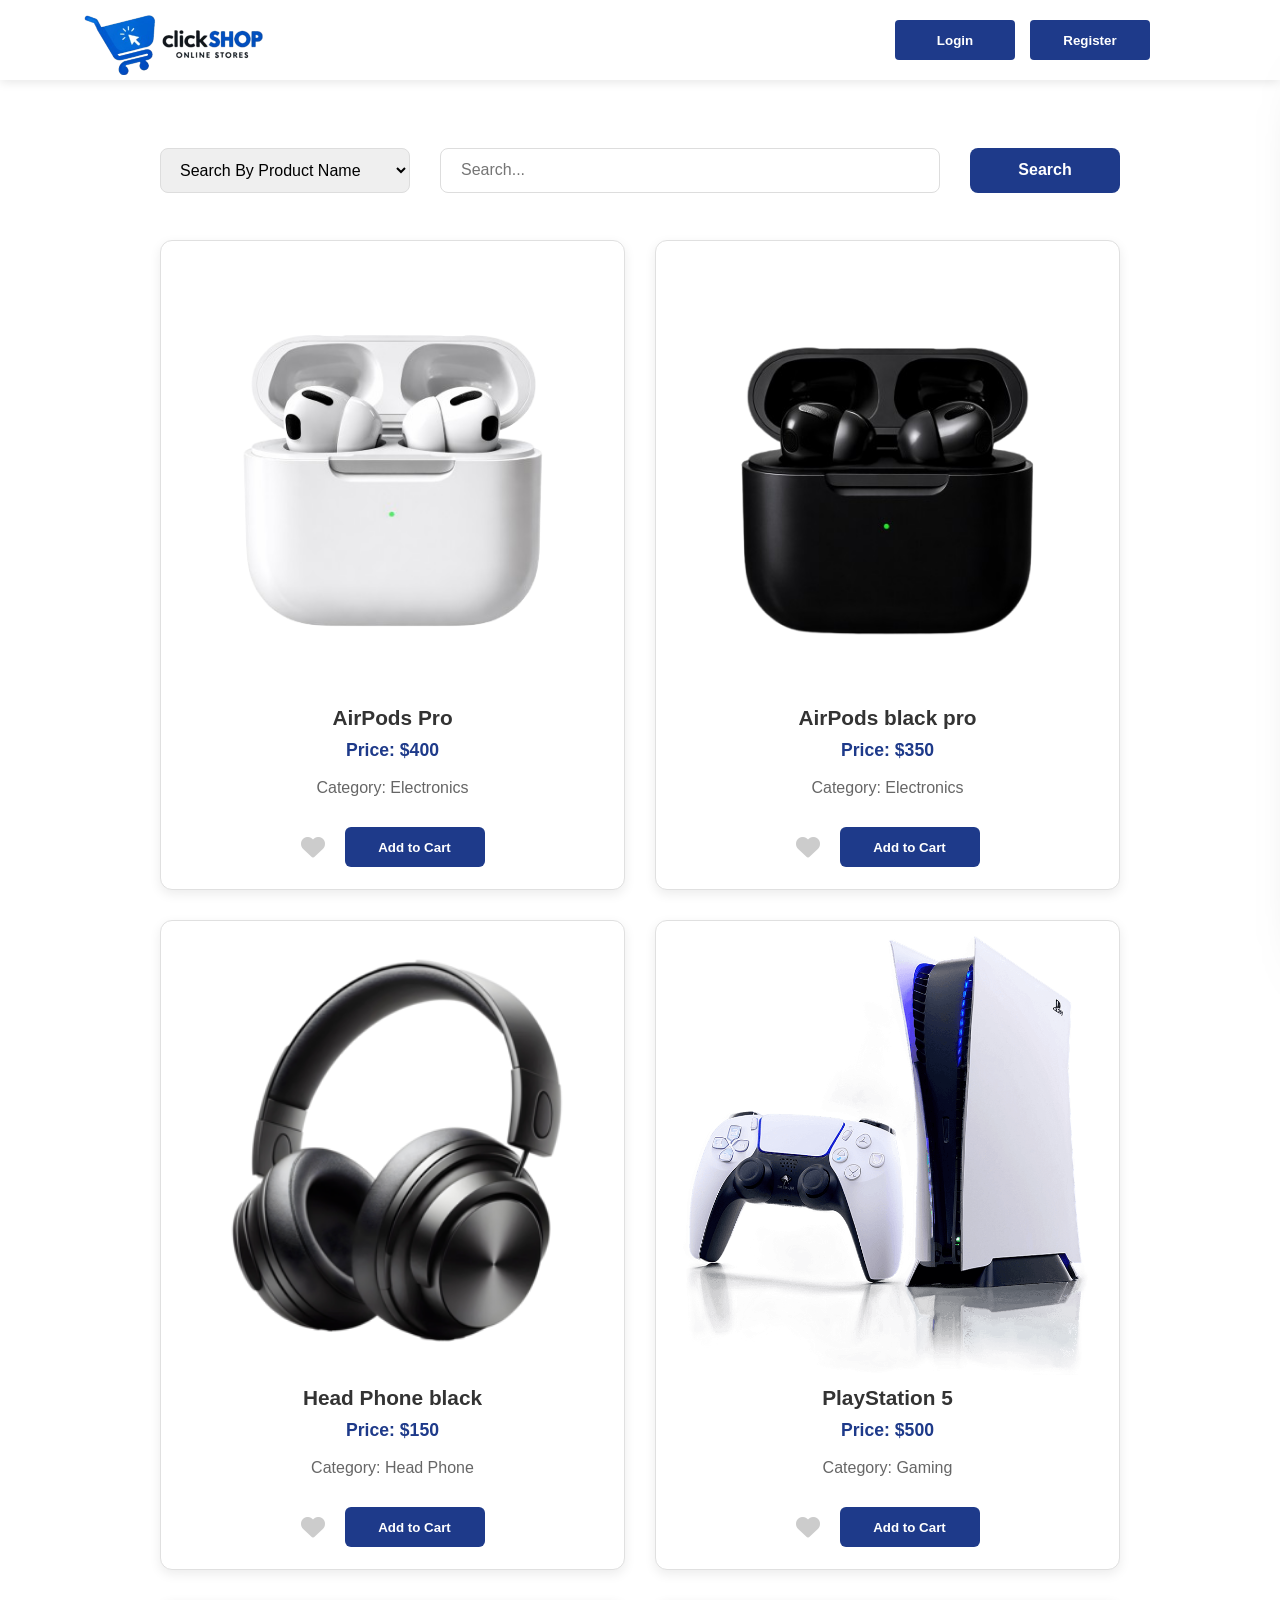
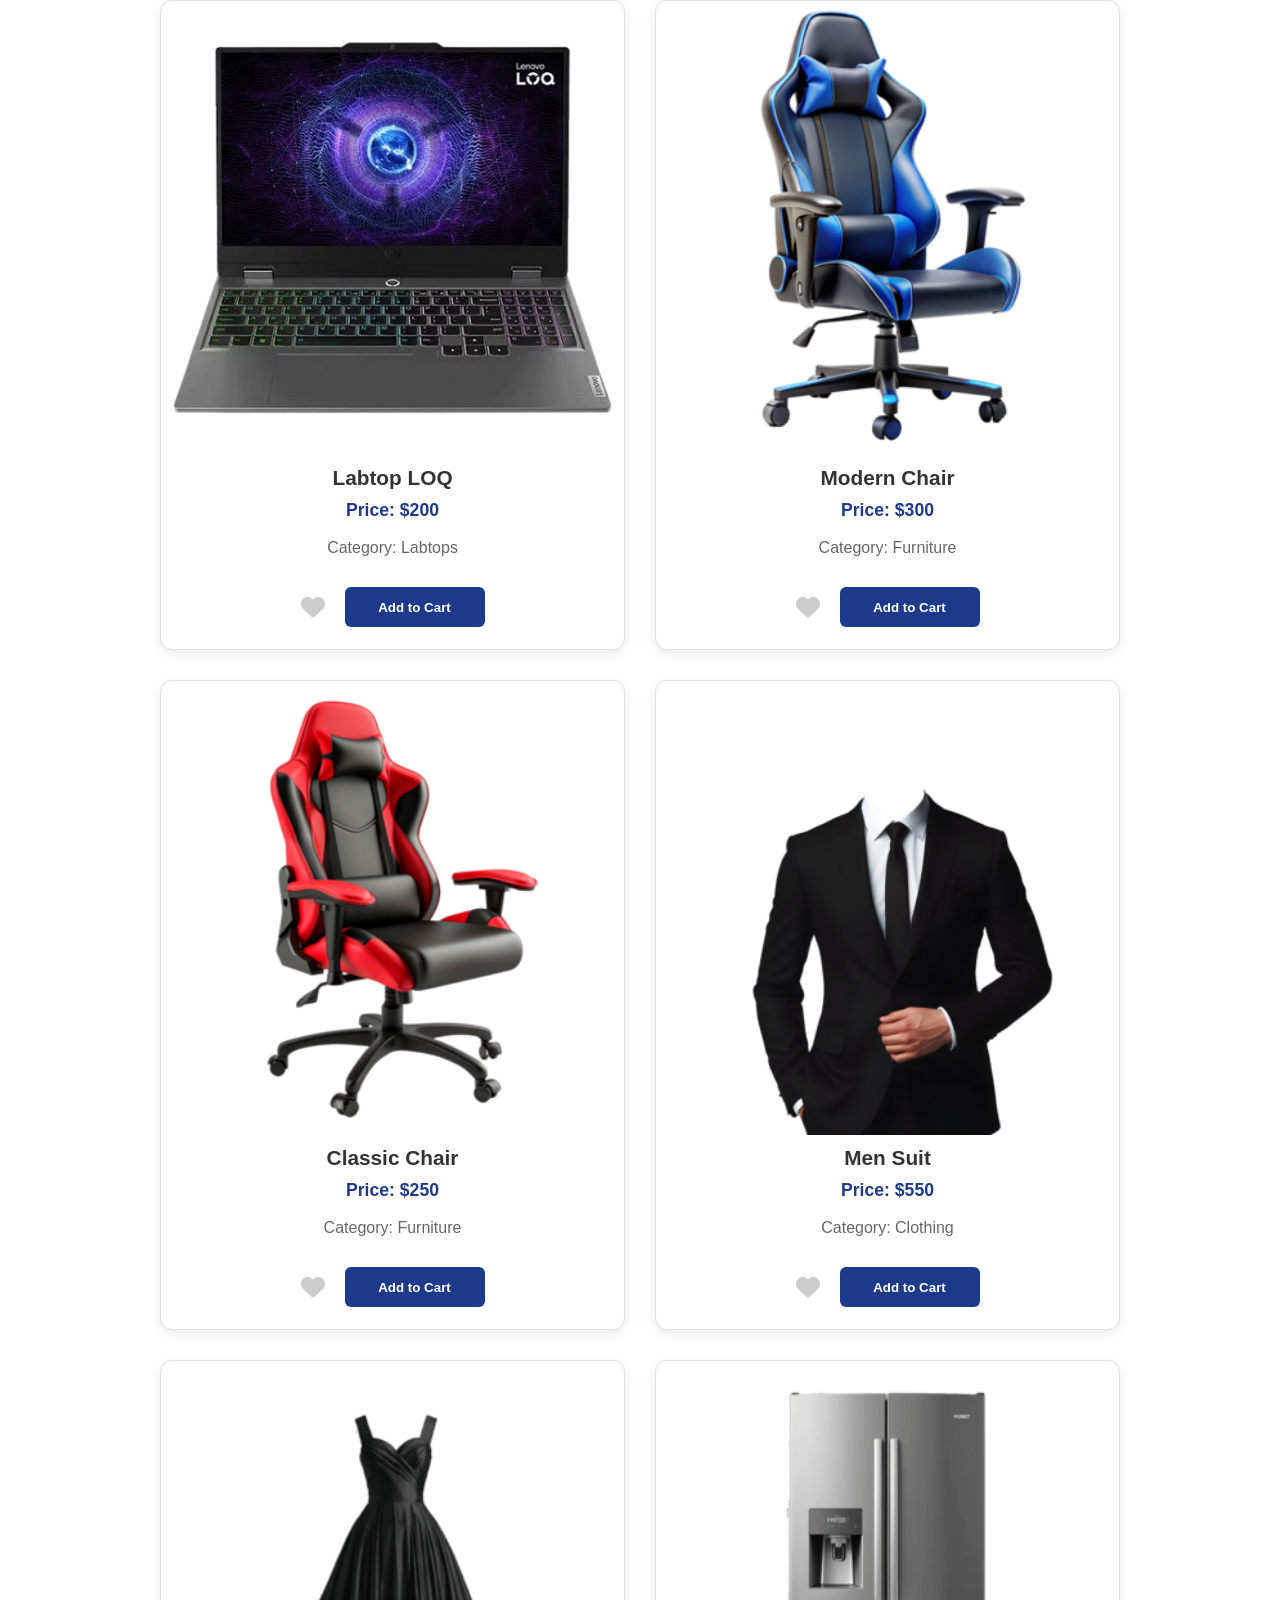
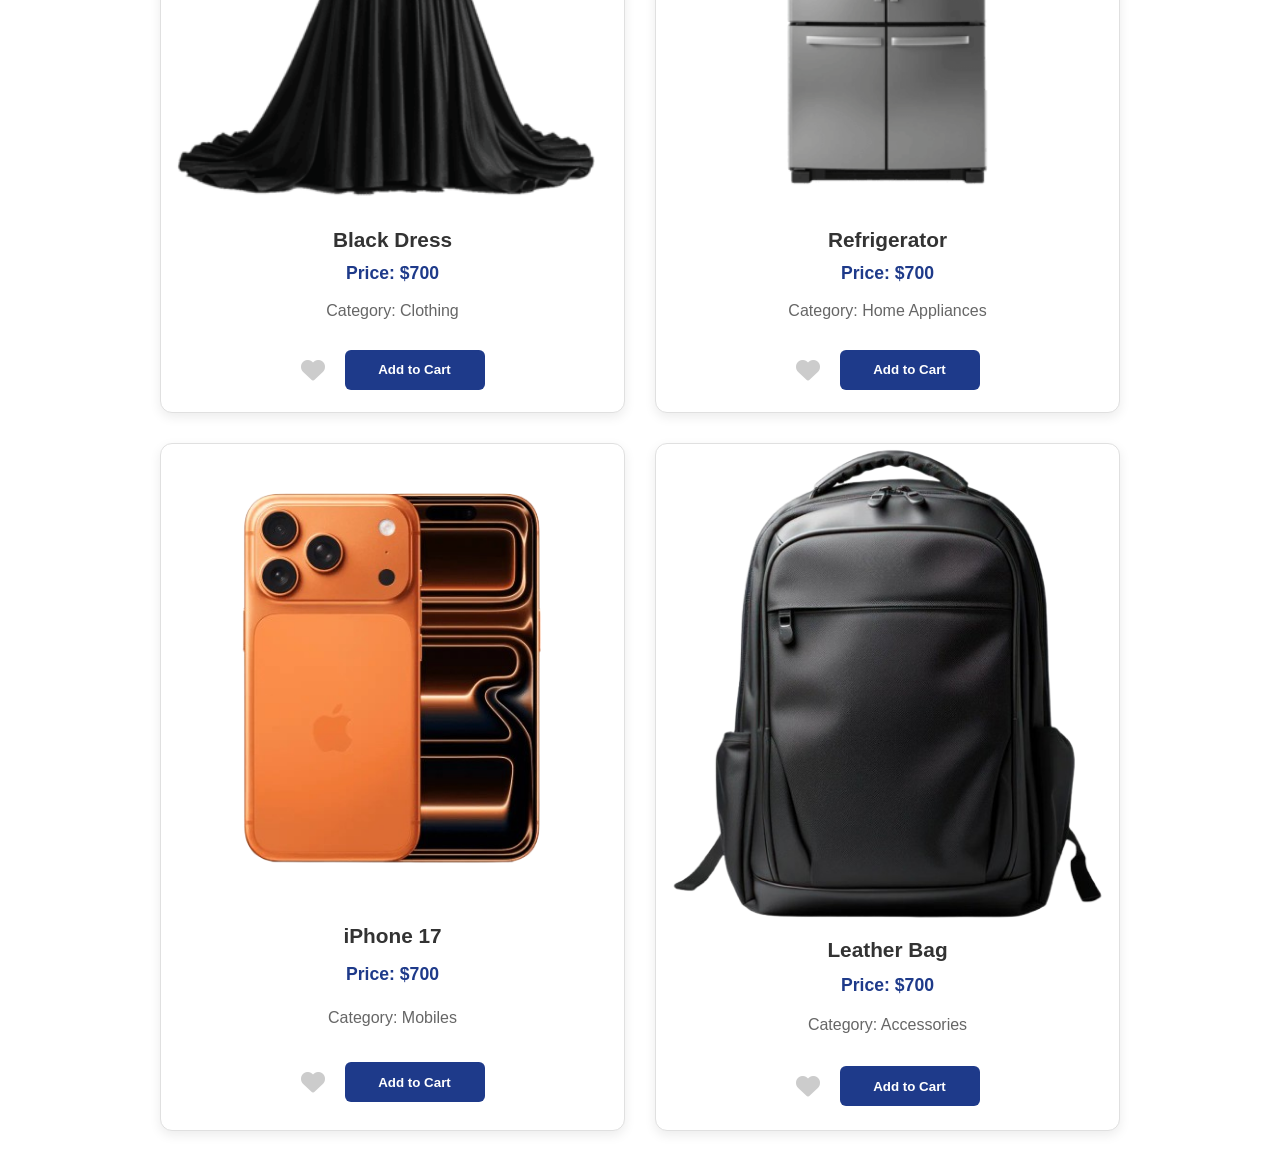
<file: index.html>
<!doctype html>
<html lang="en">
  <head>
    <meta charset="UTF-8" />
    <meta name="viewport" content="width=device-width, initial-scale=1.0" />
    <link rel="stylesheet" href="Css/style.css" />
    <link rel="stylesheet" href="Css/all.min.css" />
    <title>Project-3 || JS</title>
  </head>
  <body>
    <div class="header">
      <img id="lll" src="images/logo3.png" alt=""  />

      <div id="collection_btns">
        <button id="login" href="Login.html">
          <a href="Login.html">Login</a>
        </button>
        <button id="register"><a href="Register.html">Register</a></button>
        <span id="welcome" style="display: none"></span>

        <div id="car">
          <i id="car_cart" class="fa-solid fa-cart-arrow-down" id="num"></i>
          <span id="cartCounter">0</span>
        </div>

        <button id="logout"  style="display: none">
          <a href="Login.html" >Logout</a>
        </button>
      </div>
    </div>
<div id="scroll_home">↑</div>
    <div id="sec1" >
      <select name="" id="selc"  onkeyup="Search(this.value)">
        <option value="Search By Product Name"onclick="SearchFun(this.id)" id="sss">Search By Product Name</option>
        <option value="Search By Category"onclick="SearchFun(this.id)" id="ccc">Search By Category</option>
      </select>
      <input type="search" name="" id="search" placeholder="Search..." onkeyup="Search()" />
      <button id="search_btn">Search</button>
    </div>
    <div id="sec2"></div>
    <div class="overlay"></div>

<div id="shopping_cart">
    <h1>Shopping Cart</h1>
    <div class="cart_content">
        </div>
    <div class="cart_footer">
        <button class="checkout">View All Products</button>
    </div>
</div>

<div class="overlay"></div>

<script src="java_script/script.js"></script>
<script src="java_script/Login.js"></script>
</file>
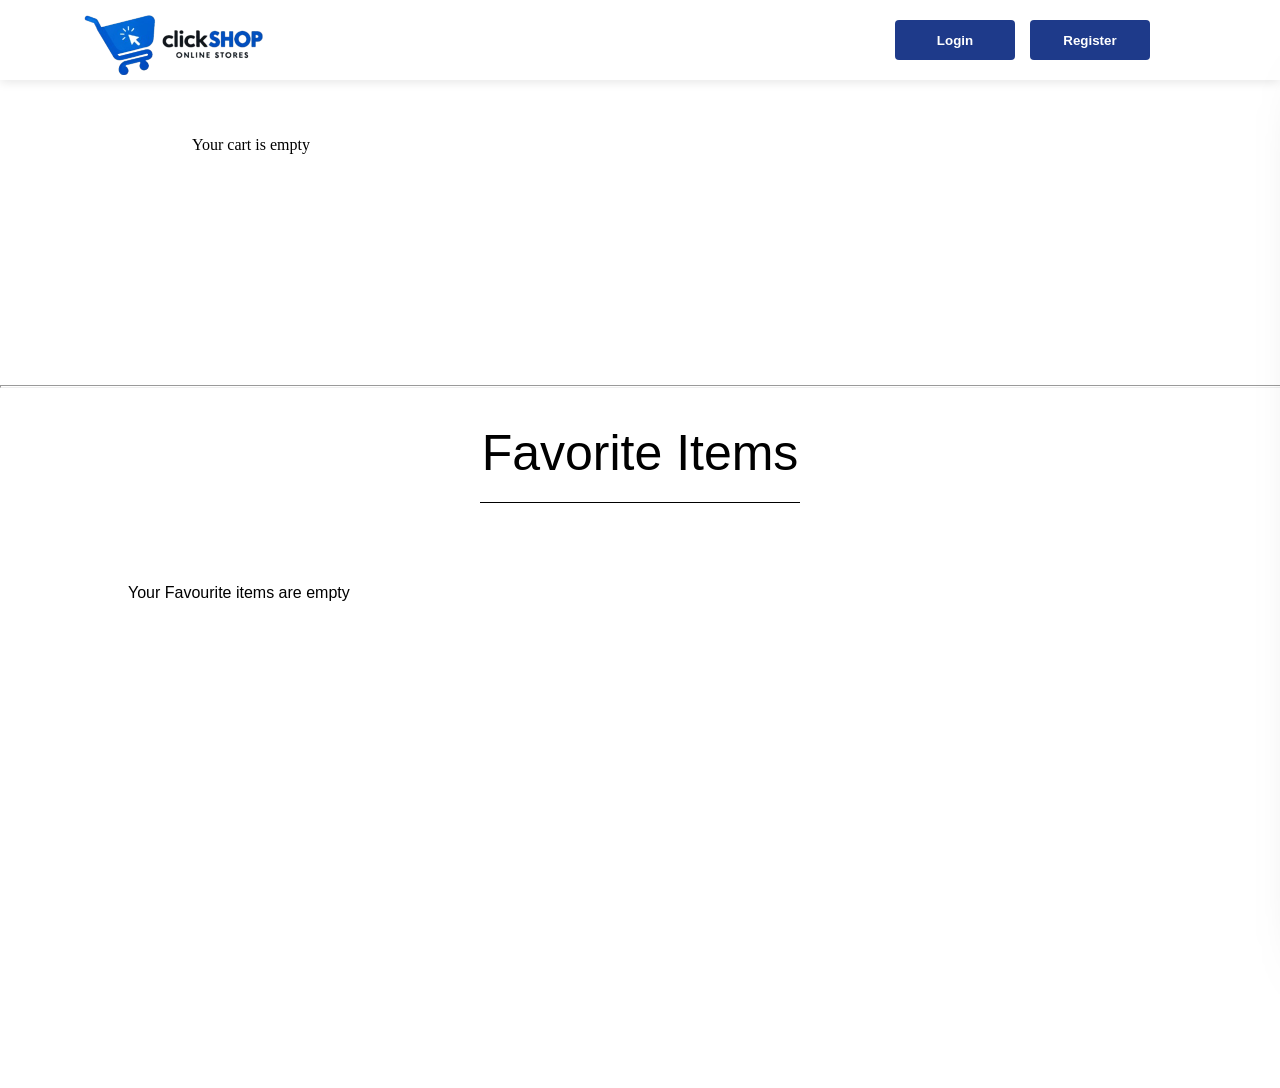
<file: all_productes.html>
<!doctype html>
<html lang="en">
  <head>
    <meta charset="UTF-8" />
    <meta name="viewport" content="width=device-width, initial-scale=1.0" />
    <link rel="stylesheet" href="Css/style.css" />
    <link rel="stylesheet" href="Css/style2.css" />
    <link rel="stylesheet" href="Css/all.min.css" />
    <title>Project-3 || JS</title>
  </head>

  <body>

    <div class="header">
      <img  src="images/logo3.png" alt="" />

      <div id="collection_btns">
        <button id="login" href="Login.html">
          <a href="Login.html">Login</a>
        </button>
        <button id="register"><a href="Register.html">Register</a></button>
        <span id="welcome" style="display: none"></span>

        <div id="car">
          <i id="car_cart" class="fa-solid fa-cart-arrow-down" id="num"></i>
          <span id="cartCounter">0</span>
        </div>

        <button id="logout" style="display: none">
          <a href="Login.html">Logout</a>
        </button>
      </div>
    </div>
<div id="scroll_home">↑</div>

<div id="display_data">
</div>
<!-- <hr style="width: 100%; height: 1px; color: rgb(4, 4, 30);"> -->
<div id="ttotal"></div>
<hr style="width: 100%; height: 1px; color: rgb(4, 4, 30);">

<div class="hrrr">
  <p >Favorite Items</p>
</div>


<div id="display_love_data">
</div>

    <div id="shopping_cart" style="text-align: center;">
      <h1>Shopping Cart</h1>

      <div class="cart_content" id="cart_content">
      <div class="cart_footer">
        <button class="checkout">Show All Products</button>
      </div>
    </div>

    <script src="java_script/script.js"></script>
    <script src="java_script/Login.js"></script>
  </body>
</html>
</file>
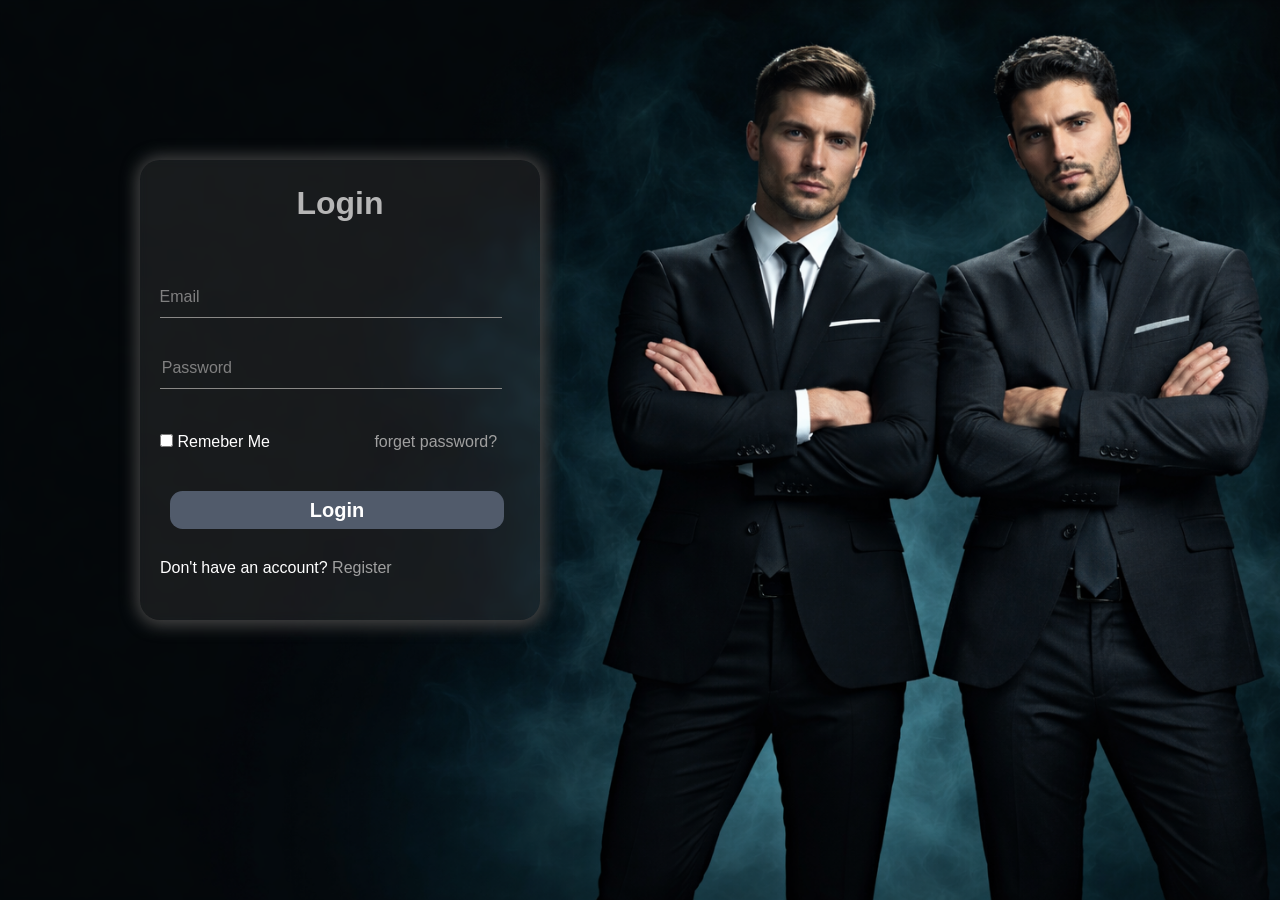
<file: Login.html>
<!doctype html>
<html lang="en">
  <head>
    <meta charset="UTF-8" />
    <meta name="viewport" content="width=device-width, initial-scale=1.0" />
    <link rel="stylesheet" href="Css/login.css" />
    <link rel="stylesheet" href="Css/all.min.css" />
    <title>Login page</title>
  </head>
  <body>
    <div class="sec1 secc" style="height: 100vh; width: 100%;">
      <div class="login">
        <form>
          <h1>Login</h1>
          <div class="con">
            <input class="inp_log" id="lab110" type="email" />
            <label class="lab1">Email</label>
          </div>
          <div class="con con20">
            <input class="inp_log" id="lab111" type="password" />
            <label class=" lab2 lab1">Password</label>
          </div>
          <input class="check" type="checkbox" />
          <span class="rem">Remeber Me</span>
          <span class="forg"><a class="reg" href="">forget password?</a></span>
          <br />
          <button class=" btn6" id="btn2">Login</button> <br />
          <span>Don't have an account?</span>
          <span><a class="reg" href="Register.html" style="transition: .5s;">Register</a></span>
        </form>
      </div>
<!-- <div class="img_in_text">

  <img src="images/logo3.png" style="width: 550px; height: 500px;" alt="">
</div> -->
    </div>
    <script src="java_script/Login.js"></script>
  </body>
</html>
</file>
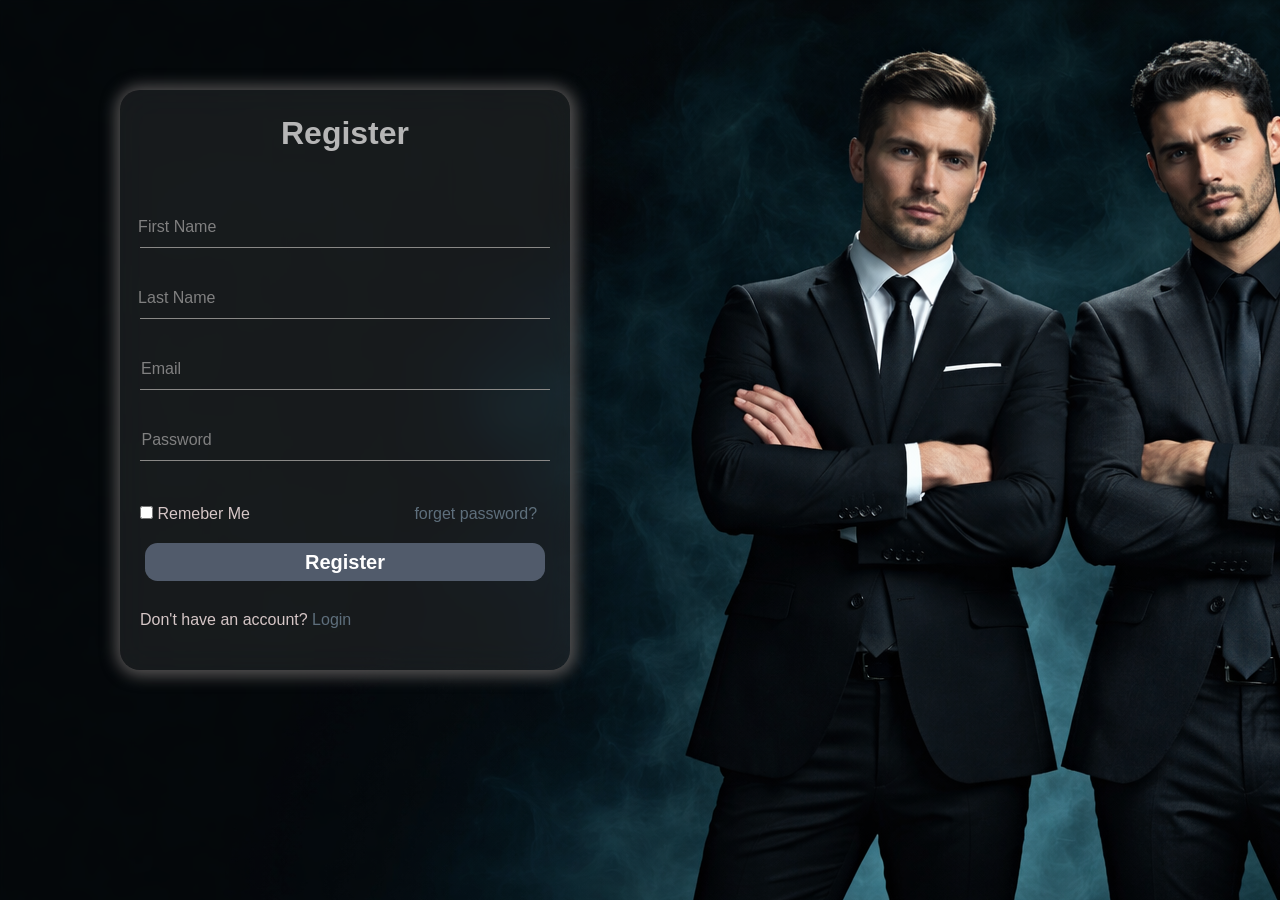
<file: Register.html>
<!doctype html>
<html lang="en">
  <head>
    <meta charset="UTF-8" />
    <meta name="viewport" content="width=device-width, initial-scale=1.0" />
    <link rel="stylesheet" href="Css/register.css" />
    <link rel="stylesheet" href="Css/login.css" />
    <link rel="stylesheet" href="Css/all.min.css" />
    <title>Register page</title>
  </head>
  <body>
    <div class="sec2">
      <div class="register login" >
        <form>
          <h1>Register</h1>
          <div class="con con1">
            <input class="inp_log inp_reg " id="inp11" type="text" />
            <label class="lab1"><span>First Name</span></label>
          </div>
          <div class="con con2">
            <input class="inp_log inp_reg " id="inp12" type="text" />
            <label class="lab1"><span>Last Name</span></label>
          </div>
          <div class="con con2">
            <input class="inp_log inp_reg " id="inp13" type="email" />
            <label class="lab1 lab12">Email</label>
          </div>
          <div class="con">
            <input class="inp_log inp_reg " id="inp14" type="password" />
            <label class=" lab1 lab2">Password</label>
          </div>
          <input class="check" type="checkbox" />
          <span class="rem">Remeber Me</span>
          <span class="forg"><a class="reg reg2" href="">forget password?</a></span>
          <br />
          <button class="btn2  " id ="logg">Register</button> <br />
          <span>Don't have an account?</span>
          <span><a class="loggg"  href="Login.html">Login</a></span>
        </form>
      </div>
    </div>
    <script src="java_script/Register.js"></script>
  </body>
</html>
</file>
<file: Css/style.css>
body {
  padding: 0;
  margin: 0;
  box-sizing: border-box;
  font-family: Arial, sans-serif;
  background-color: rgb(255, 255, 255);
}

.header {
  background-color: rgb(255, 255, 255);
  backdrop-filter: 10px;
  width: 100%;
  height: 80px;
  display: flex;
  justify-content: space-between;
  align-items: center;
  position: fixed;
  top: 0;
  z-index: 1000;
  box-shadow: 0 2px 10px rgba(0, 0, 0, 0.1);
  transition: .5s;
}

.header img {
  width: 250px;
  height: 70px;
  /* border-radius: 50%; */
  margin-left: 50px;
  object-fit: cover;
  cursor: pointer;
}

#collection_btns {
  display: flex;
  width: 400px;
  height: 60px;
  justify-content: space-evenly;
  margin-right: 50px;
  align-items: center;
  font-size: 20px;
}

#collection_btns button {
  width: 120px;
  height: 40px;
  border: none;
  border-radius: 4px;
  cursor: pointer;
  background-color: #1e3a8a;
  color: white;
  font-weight: bold;
  transition: all 0.3s ease;
}

#collection_btns button:hover {
  background-color: #1d4ed8;
  transform: translateY(-2px);
}

#logout:focus
{
  background-color: rgb(123, 1, 1); 
}

#collection_btns button:active {
  transform: translateY(1px);
}

#collection_btns button a {
  text-decoration: none;
  color: white;
  display: block;
  width: 100%;
  height: 100%;
  line-height: 40px;
}

#collection_btns span {
  color: #616a81;
  font-size: 17px;
}

#collection_btns i {
  cursor: pointer;
}

#sec1 {
  width: 75%;
  height: 100px;
  display: flex;
  justify-content: space-between;
  margin: auto;
  align-items: center;
  margin-top: 120px;
  gap: 20px;
}

#selc {
  width: 250px;
  height: 45px;
  padding: 0 15px;
  border: 1px solid #ddd;
  border-radius: 8px;
  font-size: 16px;
}

#search {
  width: 500px;
  padding-left: 20px;
  height: 45px;
  border: 1px solid #ddd;
  border-radius: 8px;
  font-size: 16px;
}

#search_btn {
  width: 150px;
  height: 45px;
  background-color: #1e3a8a;
  color: white;
  border: none;
  border-radius: 8px;
  cursor: pointer;
  font-size: 16px;
  font-weight: bold;
  transition: all 0.3s ease;
}

#search_btn:hover {
  background-color: #1d4ed8;
}

#sec2 {
  width: 75%;
  max-width: 1200px;
  height: auto;
  display: grid;
  grid-template-columns: repeat(auto-fill, minmax(320px, 1fr));
  gap: 30px;
  margin: auto;
  margin-top: 0px;
  padding: 20px;
}

.product-card {
  border: 1px solid #e0e0e0;
  border-radius: 12px;
  display: flex;
  flex-direction: column;
  justify-content: space-between;
  align-items: center;
  overflow: hidden;
  background-color: white;
  box-shadow: 0 4px 12px rgba(0, 0, 0, 0.08);
  transition: all 0.3s ease;
  position: relative;
}

.product-card::before {
  content: "";
  position: absolute;
  width: 0%;
  height: 0%;
  right: 0;
  bottom: 0;
  background-color: rgba(222, 226, 237, 0.2);
  z-index: -1000;
  transition: .5s;
}

.product-card:hover::before {
  content: "";
  position: absolute;
  width: 100%;
  height: 100%;
  z-index: -1000;
  height: 100%;
  transition: .5s;
}

.product-card::after {
  content: "";
  position: absolute;
  width: 0%;
  height: 0%;
  left: 0;
  top: 0;
  background-color: rgba(197, 200, 210, 0.2);
  z-index: -1000;
  transition: .5s;
}

.product-card:hover::after {
  content: "";
  position: absolute;
  width: 100%;
  z-index: -1000;
  height: 100%;
  transition: .5s;

}

.product-card:hover {
  transform: translateY(-8px);
  box-shadow: 0 12px 24px rgba(0, 0, 0, 0.15);
  border: 2px soild #1d4ed8;
}

.product-card img {
  width: 100%;
  height: 370px;
  height: 70%;
  object-fit: cover;
  border-radius: 12px 12px 0 0;
}

#car {
  width: 50px;
  height: 50px;
  position: relative;
  display: flex;
  justify-content: center;
  align-items: center;
  visibility: hidden;
}

#car i {
  font-size: 23px;
}

#car:hover span {
  transform: translateY(-4px);
  transition: .5s;
}

#car span {
  transition: .5s;
  position: absolute;
  top: -7px;
  color: white;
  margin-left: 4.5px;
  display: flex;
  align-items: center;
  justify-content: center;
  font-size: small;
  width: 22px;
  height: 22px;
  background-color: rgb(28, 50, 93);
  border-radius: 50%;
}

.details {
  width: 100%;
  /* height: 150px; */
  display: flex;
  height: 40%;
  /* background-color: #ff2e2e; */
  flex-direction: column;
  justify-content: space-evenly;
  align-items: center;
  padding: 10px 10px 10px;
  text-align: center;
}

.details h2 {
  margin: 0;
  font-size: 1.3rem;
  color: #333;
}

.details p {
  margin: 8px 0;
  font-size: 1rem;
  color: #666;
}

.details p:first-of-type {
  color: #1e3a8a;
  font-weight: bold;
  font-size: 1.1rem;
}

.col_icon {
  width: 100%;
  height: 60px;
  display: flex;
  justify-content: center;
  align-items: center;
  gap: 20px;
  margin-top: 10px;
}

.col_icon i {
  cursor: pointer;
  color: #ccc;
  font-size: 24px;
  transition: color 0.3s ease;
}

.col_icon button {
  width: 140px;
  height: 40px;
  background-color: #1e3a8a;
  color: white;
  border: none;
  border-radius: 6px;
  cursor: pointer;
  font-weight: bold;
  transition: all 0.3s ease;
}

.col_icon button:hover {
  background-color: #1d4ed8;
}

/* ================= Overlay ================= */

.overlay {
  position: fixed;
  inset: 0;
  background: rgba(0, 0, 0, 0.4);
  backdrop-filter: blur(4px);
  opacity: 0;
  pointer-events: none;
  transition: 0.3s;
  z-index: 1500;
}

.overlay.active {
  opacity: 1;
  pointer-events: all;
}

/* ================= Shopping Cart ================= */
.cart_content {
  flex: 1;
  overflow-y: auto;

  scrollbar-width: none;
  -ms-overflow-style: none;
}

.cart_content::-webkit-scrollbar {
  display: none;
}

#shopping_cart {
  width: 290px;
  position: fixed;
  top: 80px;
  right: 20px;
  height: calc(100vh - 100px);
  background: #d9d9d9;
  color: rgb(0, 0, 0);
  padding: 25px;
  border-radius: 16px;
  box-shadow: 0 20px 60px rgba(0, 0, 0, 0.5);
  display: flex;
  flex-direction: column;
  gap: 25px;
  overflow-y: auto;
  transform: translateX(120%);
  transition: 0.4s ease;
  z-index: 2000;
}

#shopping_cart.active {
  transform: translateX(0);
}

/* Title */

#shopping_cart h1 {
  margin: 0;
  font-size: 26px;
  font-weight: 600;
  padding-bottom: 15px;
  border-bottom: 1px solid #222;
}

/* ================= Cart Item ================= */

.cart_item {
  display: grid;
  grid-template-columns: 90px 1fr;
  gap: 15px;
  background: #cccccc;
  padding: 15px;
  border-radius: 14px;
  align-items: center;
}

.cart_item img {
  width: 90px;
  height: 90px;
  object-fit: cover;
  border-radius: 12px;
}

.item_info h2 {
  margin: 0;
  font-size: 18px;
}

.item_info p {
  margin: 5px 0 12px;
  color: #656565;
}

/* Quantity */

.quantity {
  display: flex;
  align-items: center;
  gap: 12px;
}

.quantity button {
  width: 30px;
  height: 30px;
  border-radius: 50%;
  border: none;
  background: #2a2a2a;
  color: white;
  cursor: pointer;
  font-size: 16px;
  transition: 0.2s;
}

.quantity button:hover {
  background: #3a3a3a;
}

.quantity span {
  font-weight: bold;
  min-width: 20px;
  text-align: center;
}

/* Show all Button */


.cart_content {
  flex: 1;
  overflow-y: auto;
  display: flex;
  flex-direction: column;
  gap: 20px;
  padding-right: 5px;
}

.cart_footer {
  padding-top: 15px;
  border-top: 1px solid #222;
}

.checkout {
  width: 100%;
  padding: 14px;
  border: none;
  border-radius: 12px;
  background-color: #1e3a8a;
  color: white;
  font-size: 16px;
  cursor: pointer;
  transition: 0.3s;
  margin-bottom: 10px;
}

.checkout:hover {
  background-color: #3d5aac;
}
button:active
{
  transform: translateY(3px);
}
/* .added-itemsss
{
  width: 70%;
  height: auto;
  display: grid;
  gap: 50px;
  grid-template-columns: repeat(2,1fr);
  grid-template-rows: repeat(5,1fr);
  margin-top: 100px;
  background-color: #1d4ed8;
}
.added-items .cart_item
{
 color: rgb(123, 1, 1); 
} */
#ttotal
{
  width: 100%;
  height: 50px;
  margin: auto;
  text-align: center;
  margin-bottom: 60px;
  margin-top: 20px;
  font-size: 35px;
}
#scroll_home
{
  width: 34px;
  height: 34px;
  display: flex;
  justify-content: center;
  align-items: center;
  background-color: rgb(0, 0, 85);
  color: white;
  position: fixed;
  bottom: 10px;
  right: 20px;
  visibility: hidden;
  text-align: center;
  border-radius: 50%;
  font-size: large;
  cursor: pointer;
}
#scroll_home:active
{
  transform: translateY(3px);
}
</file>
<file: Css/style2.css>
body {
  height: auto;
}

/* ========================
   Display Data Section
======================== */
#display_data {
  width: 70%;
  max-width: 1500px;
  height: auto;
  /* دمجنا الـ margin-top و margin-bottom هنا */
  
  margin: 120px auto 80px auto; 
  font-family: cursive;
  display: grid;
  grid-template-columns: repeat(2,1fr);
  grid-template-rows: auto;
  gap: 40px;
}

#display_data .cart_item {
  width: 500px;
  max-width: 550px;
  height: 250px;
  background-color: rgb(237, 237, 237);
  display: flex;
  align-items: center;
  padding: 10px;
  box-sizing: border-box;
  transition: 0.3s;
  box-shadow: 1px 1px 20px 1px rgb(175, 175, 175);
}

#display_data .cart_item:hover {
  transform: translateY(-7px);
  box-shadow: 1px 1px 20px 0.2px rgb(91, 91, 123);
}

#display_data .cart_item img {
  width: 200px;
  height: 200px;
  object-fit: contain;
  margin-right: 20px;
}

#display_data .cart_item .item_info {
  flex: 1;
  margin-left: 50px;
}

#display_data .cart_item .item_info .rme {
  width: 150px;
  background-color: rgb(113, 35, 35);
  height: 35px;
  color: white;
  margin-left: -20px;
  margin-top: 20px;
  font-family: cursive;
  border: none;
  outline: none;
  border-radius: 10px;
  cursor: pointer;
}

#display_data .cart_item .item_info .rme:active {
  transform: translateY(3px);
}

/* ========================
   Display Love Data Section
======================== */
#display_love_data {
  display: flex;                    
  flex-direction: row;              
  justify-content: flex-start;      
  align-items: start;
  width: 80%;
  margin: 60px auto 50px auto;
  height: auto;
  min-height: 450px;               
  padding: 20px;
  overflow-x: auto;                  
  overflow-y: hidden;               
  gap: 20px;                         
  white-space: nowrap;               
  scroll-behavior: smooth; 
  /* box-shadow: 1px 1px 15px 3px rgb(210, 210, 210);        
  border-radius: 20px;   */
}

#display_love_data::-webkit-scrollbar {
  display: none;                     
}

#display_love_data {
  scrollbar-width: none;
}

#display_love_data h1 {
  border-bottom: 1px solid black;
  padding-bottom: 16px;
  width: 290px;
  margin: 0;                          
  flex-shrink: 0;                     
  align-self: center;                  
}

#display_love_data img {
  width: 330px;
  height: 330px;
  object-fit: cover;
  border-radius: 8px;
  flex-shrink: 0;                     
}

#display_love_data > div {
  flex-shrink: 0;                     
  width: 350px;                       
  margin-right: 15px;                  
  text-align: center;
}
#display_love_data::-webkit-scrollbar
{
   display: none;
}

#display_love_data h1 {
  border-bottom: 1px solid black;
  padding-bottom: 16px;
  width: 290px;
  margin: 30px auto 0 auto;
}
#display_love_data img {
  width: 330px;
  height: 330px;
  padding-top: 5px;
}

/* ========================
   HRRR Section
======================== */
.hrrr {
  width: 350px;
  height: 50px;
  margin: 50px auto 0 auto;
  text-align: center;
  display: flex;
  flex-direction: column;
  justify-content: center;
  align-items: center;
}

.hrrr hr {
  width: inherit;
  text-align: center;
  margin: auto;
  color: rgb(0, 0, 36);
}

.hrrr p {
  text-align: center;
  width: 320px;
  color: rgb(0, 0, 0);
  font-size: 50px;
  font-family: 'Franklin Gothic Medium', 'Arial Narrow', Arial, sans-serif;  
  border-bottom: 1px solid black;
  padding-bottom: 20px;
  transition: 0.5s;
}

.hrrr p:hover {
  width: 370px;
  letter-spacing: 2px;
  border-bottom-color: rgb(0, 0, 61);
}

/* ========================
   OKK Section
======================== */
.okk {
  width: 350px;
  height: 430px;
}

.okk .details {
  width: 100%;
  height: 40%;
  padding-bottom: 10px;
  font-size: small;
}

.okk img {
  width: 200px;
  height: 250px;
  object-fit: cover;
}

.okk .col_icon {
  width: 20px;
  height: 20px;
}

/* ========================
   Total Section
======================== */
#ttotal {
  padding-bottom: 25px;
  color: rgb(0, 47, 97);
}
</file>
<file: Css/login.css>
@import url('https://fonts.googleapis.com/css2?family=Akaya+Kanadaka&family=Audiowide&family=Candal&family=Caprasimo&family=Comic+Relief:wght@400;700&family=Delius&family=Galindo&family=Nosifer&family=Noto+Sans:ital,wght@0,100..900;1,100..900&family=Oldenburg&family=Orbit&family=Rowdies:wght@300;400;700&family=Rubik+Dirt&family=Rubik+Moonrocks&family=Rubik:ital,wght@0,300..900;1,300..900&family=Russo+One&family=Space+Mono:ital,wght@0,400;0,700;1,400;1,700&display=swap');
@import url('https://fonts.googleapis.com/css2?family=Baloo+Da+2:wght@400..800&family=Comfortaa:wght@300..700&display=swap');
*
{
    padding: 0;
    margin: 0;
    box-sizing: border-box;
}

.sec1
{
    /* background-image: url(../images/a9fbe093-fd21-47b9-81e3-c184902f9686.png) ; */
    background-size: cover;
    width: 100%;
      font-family: "Nunito", sans-serif;

    height: 100vh;
    padding-top: 160px;
}

.sec1, .sec2 {
    background-image: url(../images/a9fbe093-fd21-47b9-81e3-c184902f9686.png) ;
}


.secc
{


    background-size: cover;
    width: 100%;
      font-family: "Nunito", sans-serif;

    height: 100vh;
    padding-top: 160px;
}
.login
{
    width: 400px;
    height: 460px;
    margin: auto;
    border: none;
    box-shadow: 1px 1px 15px 5px rgb(65, 65, 65);
    border-radius: 20px;
    background-color: rgba(200, 192, 192, 0.1);
    text-align: start;
    padding: 20px;
    position: relative;
    backdrop-filter: blur(5px);
    margin-left: 140px;
    color: white;
}
.login span a
{
    color: rgb(160, 160, 160);
}
.secc input
{
    color: rgb(183, 182, 182);
}


.login h1
{
    text-align: center;
    padding-bottom: 50px;
  font-family: "Nunito", sans-serif;
  padding-top: 5px;
  color: rgb(182, 182, 182);
}
.inp_log
{
    border: none;
    border-bottom: 1px solid rgb(137, 136, 134);
    width: 95%;
    margin-bottom: 25px;
    height: 46px;
    padding-left: 10px;
    background-color: rgba(255, 245, 233,.0);
  font-family: "Nunito", sans-serif;
   font-size: 15px;
   color: rgb(48, 48, 48);
   position: relative;
   overflow: auto;
   padding-left: 10px;
} 

.con 
{
    position: relative;
    width: 100%;
    height: auto;
   border: transparent;
   background-color: transparent;
}
.con label
{
    z-index: -1;
}

.con .lab1
{
    position: absolute;
    top: 22%;
    right: 89%;
    transition: .5s;
    color: grey;
}
.con .lab12
{
    position: absolute;
    top: 22%;
    right: 90%;
    transition: .5s;
    color: grey;
}
.con .lab2
{
    position: absolute;
    top: 22%;
    right: 82.5%;
    transition: .5s;
    color: gray;
}
.inp_log:focus~label
{
    transform: translateY(-24px);
    transition: .5s;
    color: rgb(112, 112, 112);
}
.inp_log:focus
{
    outline: none;
    box-shadow: none;
    border-bottom: 1px solid rgb(87, 87, 87);
    background-color: transparent;
    

} 
.inp_ps
{
    margin-bottom: 20px;
}
.rem
{
    padding-right: 100px;
}
.check
{
    margin-top: 20px;
}
.btn2:active
{
  transform: translateY(2px);
}

.reg
{
    text-decoration: none;
    color: rgb(0, 0, 0);
}

.btn2 {
 width: 17em;
 height: 1.9em;
 margin: 0.5em;
 background: rgb(81, 91, 107);
 margin-top: 20px;
 color: white;
 border: none;
 border-radius: 0.625em;
 font-size: 20px;
 font-weight: bold;
 cursor: pointer;
 position: relative;
 z-index: 1;
 overflow: hidden;
 margin-bottom: 30px;
}

.btn2:hover {
 color: black;
}
input[type="checkbox"] {
  accent-color: #5e6f7c; 
}
.btn2:after {
 content: "";
 background: linear-gradient(to right,rgb(113, 113, 113) ,rgb(77, 136, 161));
 position: absolute;
 z-index: -1;
 left: -20%;
 right: -20%;
 top: 0;
 bottom: 0;
 transform: skewX(-45deg) scale(0, 1);
 transition: all 0.5s;
}

button:hover:after {
 transform: skewX(-45deg) scale(1, 1);
 -webkit-transition: all 0.5s;
 transition: all 0.5s;
}
.btn6 {
 width: 16.7em;
 height: 1.9em;
 margin: 0.5em;
 background: rgb(81, 91, 107);
 margin-top: 20px;
 color: white;
 border: none;
 border-radius: 0.625em;
 font-size: 20px;
 font-weight: bold;
 cursor: pointer;
 position: relative;
 z-index: 1;
 overflow: hidden;
 margin-bottom: 30px;
 margin-top: 40px;
}

.btn6:hover {
 color: black;
}

.btn6:after {
 content: "";
 background: linear-gradient(to right,rgb(113, 113, 113) ,rgb(77, 129, 161));
 position: absolute;
 z-index: -1;
 left: -20%;
 right: -20%;
 top: 0;
 bottom: 0;
 transform: skewX(-45deg) scale(0, 1);
 transition: all 0.5s;
}

button:hover:after {
 transform: skewX(-45deg) scale(1, 1);
 -webkit-transition: all 0.5s;
 transition: all 0.5s;
}
/* /////////////////////////////////// */

.sec2
{
    /* background-image: url(../images/1370321.jpeg) ; */
    /* background-size: cover; */
    width: 100%;
    font-family: "Nunito", sans-serif;
    height: 100vh;
    padding-top: 160px;
}
.inp_reg
{
    width: 100%;  
}

.reg2
{
    padding-left: 60px;
}
.loggg
{
    text-decoration: none;
    color: rgb(28, 0, 54);
}
.register
{
    width: 450px;
    height: 580px;
    margin: auto;
    border: none;
    box-shadow: 1px 1px 15px 5px rgb(85, 83, 83);
    border-radius: 20px;
    background-color: rgba(198, 190, 190, 0.1);
    text-align: start;
    padding: 20px;
    position: relative;
    backdrop-filter: blur(17px);
    margin-top: -70px;
    color: rgb(213, 198, 198);
    margin-left: 120px;
}
.register h1
{
    color: rgb(182, 182, 182);
}
.register input
{
    color: rgb(182, 182, 182);
}
.register span a
{
    color: #5e6f7c;
}

input {
  background-color: transparent;
}

input:-webkit-autofill,
input:-webkit-autofill:hover,
input:-webkit-autofill:focus,
input:-webkit-autofill:active {
  -webkit-box-shadow: 0 0 0 1000px transparent inset !important;
  -webkit-text-fill-color: #c2c2c2 !important;
  transition: background-color 5000s ease-in-out 0s;
}
.con span
{
   position: absolute;
   width: auto;
   margin-left: 110px;
   margin-left: -47px;

   width: 200px;

}

.btn2
{
    margin-left: 5px;
    width: 400px;
}
.login .con20 .lab1
{
    right: 80%;
}

*
{
    padding: 0;
    box-sizing: border-box;
    margin: 0;
}
body
{
    height: 100vh;
    font-family: "Oldenburg", serif;

}
.home
{
    width: 100%;
    height: 100vh;
    position: relative;
    background: url(../images/1370321.jpeg) no-repeat left;
    background-size: cover;
}


.header
{
   width: 100%;
   height: 70px;
   background-color: rgba(255, 255, 255,.6);
   display: flex;
   justify-content: space-between;
   align-items: center;
   padding-left: 20px; 
   padding-right: 20px;
   width: 100%;
position: relative;
top: 0;
position: fixed;
z-index: 100;
backdrop-filter: blur(4px);
}
.home_ul
{
   list-style: none;
   text-align: center;
   margin-right: 100px;
}
.home_ul li 
{
    display: inline-block;
    height: 30px;
    
}
.home_ul li a
{
    color: rgb(0, 0, 0);
    margin-left: 40px;
    text-decoration: none;
    font-size: larger;
    font-family: "Comic Relief", system-ui;
    position: relative;
    height: 40px;
    padding-bottom: 10px;

}
.home_ul li a::after
{
 content: "";
 position: absolute;
 width: 0%;
 bottom: 0;
 left: 0;
 height: 1.7px;
 background-color:rgb(0, 0, 0);
 transition: .4s;
}
.home_ul li a:hover::after
{
 width: 100%;
 height: 1.7px;
 transition: .5s;
}
.home_ul li a:hover
{
    color: rgb(32, 1, 37);
}
.home_image
{
    width: 210px;
    height: 70px;
    border-radius: 50%;
    margin-left: 60px;
}
.li_1
{
    border: 1px solid black;
    border-radius: 80px  80px;
    height: 40px;
    width: 80px;
    text-align: center;
    padding: 10px;
}
.home_text
{
width: 1000px;
position: absolute;
top: 50%;
left: 28%;
transform: translate(-50%,-50%);
color: rgb(0, 0, 0);
text-align: center;
font-size: 20px;
  font-family: "Comic Relief", system-ui;
line-height: 75px;
margin-top: 50px;
}
.home_text hr
{
    width: 120px;
    margin: auto;
    margin-top: 20px;
}
.home_text h2
{
    position: relative;
  font-family: "Audiowide", sans-serif;
text-transform: uppercase;
    font-size: 2em;
    letter-spacing: 4px;
    -webkit-text-fill-color: rgba(0, 0, 0, .5);
    overflow: hidden;
    background: linear-gradient(45deg, rgb(0, 0, 0), rgb(219, 219, 219), rgb(106, 215, 255)) 0% 0% / 80% no-repeat text;
    animation: 8s linear 0s infinite normal none running animate;
}
.btn {
 width: 7em;
 height: 3em;
 margin: 0.5em;
 background: black;
 margin-top: 20px;
 color: white;
 border: none;
 border-radius: 0.625em;
 font-size: 20px;
 font-weight: bold;
 cursor: pointer;
 position: relative;
 z-index: 1;
 overflow: hidden;
}
.btn:hover {
 color: black;
}
.btn:after {
 content: "";
 background: linear-gradient(to right,white ,rgb(90, 163, 209));
 position: absolute;
 z-index: -1;
 left: -20%;
 right: -20%;
 top: 0;
 bottom: 0;
 transform: skewX(-45deg) scale(0, 1);
 transition: all 0.5s;
}

button:hover:after {
 transform: skewX(-45deg) scale(1, 1);
 -webkit-transition: all 0.5s;
 transition: all 0.5s;
}
.img11
{
    position: absolute;
    top: 2%;
    left: 60%;
    width: 570px;
    height: 650px;

}
/* .img_in_text
{
    background:url(../images/1368057.jpeg);
    position: relative;
    -webkit-text-fill-color:transparent;
    -webkit-background-clip:text;   
}
.img_in_text
{
    position: absolute;
    top: 65%;
    left: 70%;
    font-family: "Candal", sans-serif;
    -webkit-transform: translate(-50%,-50%);
    -ms-transform: translate(-50%,-50%);
    transform: translate(-50%,-50%);
    background-size: cover;
    white-space: nowrap;
    background-position: 50% 50%;
    background-repeat: repeat;
    text-align: center;
    text-transform: uppercase;
    font-size: 120px ;
} */
</file>
<file: Css/register.css>
/* body
{
    background-image: url(../images/a9fbe093-fd21-47b9-81e3-c184902f9686.png) ;

} */
</file>
